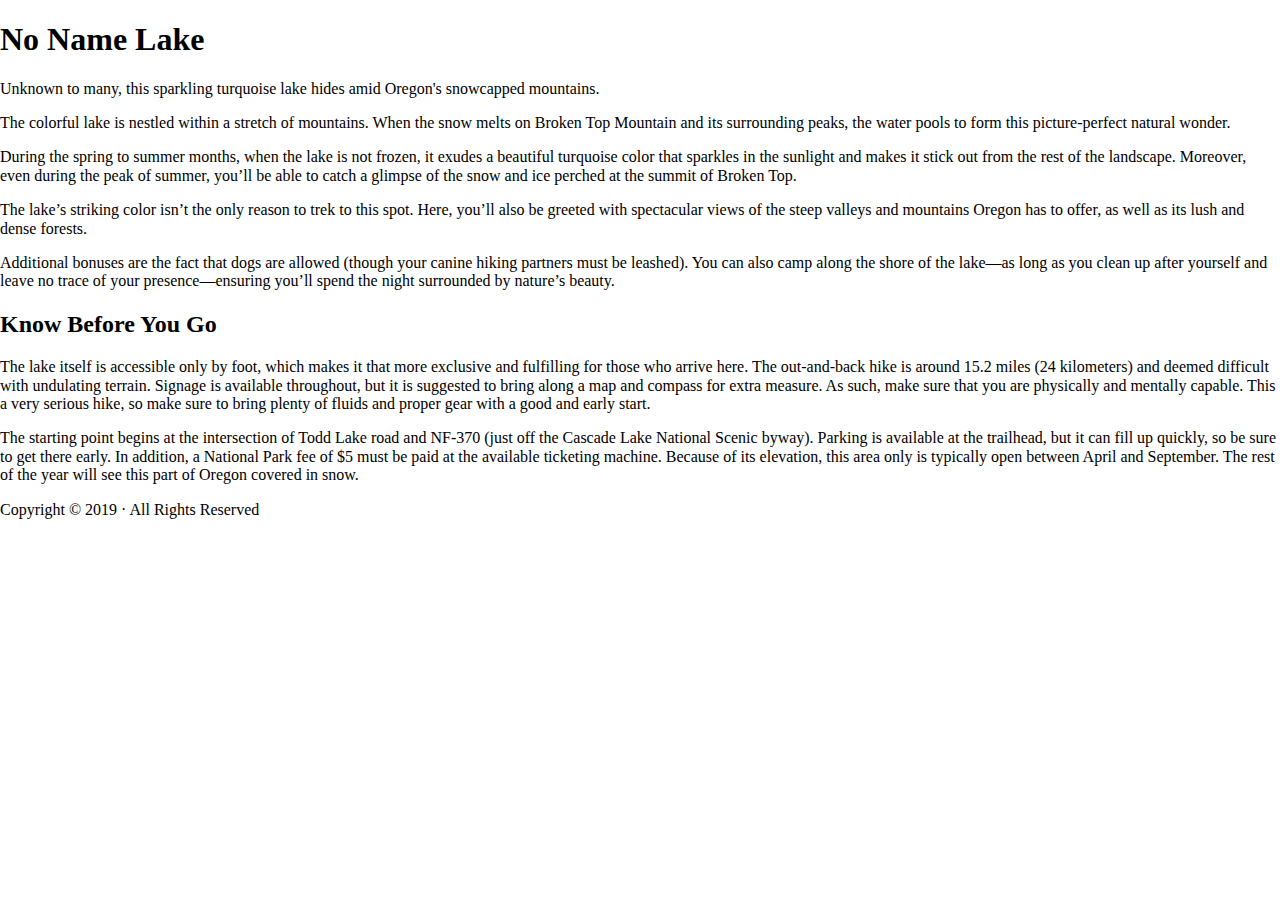
<file: session-3/single-post.html>
<!DOCTYPE html>
<html lang="en-US">
<head >

     <meta charset="UTF-8" />
     <meta name="viewport" content="width=device-width, initial-scale=1" />

     <title>No Name Lake</title>

     	<link rel='stylesheet' href='./css/normalize.css' type='text/css' media='all' />
          <link rel='stylesheet' href='./css/ctd-css-workshop-3.css' type='text/css' media='all' />

          <style type='text/css'>
               /* -- Can add internal styles here if necessary, but not always a best practice -- */
          </style>

</head>

<body class="single-post">
     <div class="site-container">
               <div class="site-inner">
               <main class="content">
                    <article class="category-places-to-visit entry">
                         <div class="entry-content">
                              <h1 class="article-headline">No Name Lake</h1>
                              <p class="article-tagline">Unknown to many, this sparkling turquoise lake hides amid Oregon's snowcapped mountains.</p>
                              <p>The colorful lake is nestled within a stretch of mountains. When the snow melts on Broken Top Mountain and its surrounding peaks, the water pools to form this picture-perfect natural wonder.</p>
                              <p>During the spring to summer months, when the lake is not frozen, it exudes a beautiful turquoise color that sparkles in the sunlight and makes it stick out from the rest of the landscape. Moreover, even during the peak of summer, you’ll be able to catch a glimpse of the snow and ice perched at the summit of Broken Top.</p>
                              <p>The lake’s striking color isn’t the only reason to trek to this spot. Here, you’ll also be greeted with spectacular views of the steep valleys and mountains Oregon has to offer, as well as its lush and dense forests.</p>
                              <p>Additional bonuses are the fact that dogs are allowed (though your canine hiking partners must be leashed). You can also camp along the shore of the lake—as long as you clean up after yourself and leave no trace of your presence—ensuring you’ll spend the night surrounded by nature’s beauty.</p>
                              <h2>Know Before You Go</h2>
                              <p>The lake itself is accessible only by foot, which makes it that more exclusive and fulfilling for those who arrive here. The out-and-back hike is around 15.2 miles (24 kilometers) and deemed difficult with undulating terrain. Signage is available throughout, but it is suggested to bring along a map and compass for extra measure. As such, make sure that you are physically and mentally capable. This a very serious hike, so make sure to bring plenty of fluids and proper gear with a good and early start.</p>
                              <p>The starting point begins at the intersection of Todd Lake road and NF-370 (just off the Cascade Lake National Scenic byway). Parking is available at the trailhead, but it can fill up quickly, so be sure to get there early. In addition, a National Park fee of $5 must be paid at the available ticketing machine. Because of its elevation, this area only is typically open between April and September. The rest of the year will see this part of Oregon covered in snow.</p>
                         </div>
                    </article>

               </main>
          </div>

          <footer class="site-footer">
               <div class="wrap">
                    <p>Copyright &#x000A9;&nbsp;2019  &middot; All Rights Reserved</p>
               </div>
          </footer>

          </div>
     </body>
</html>
</file>
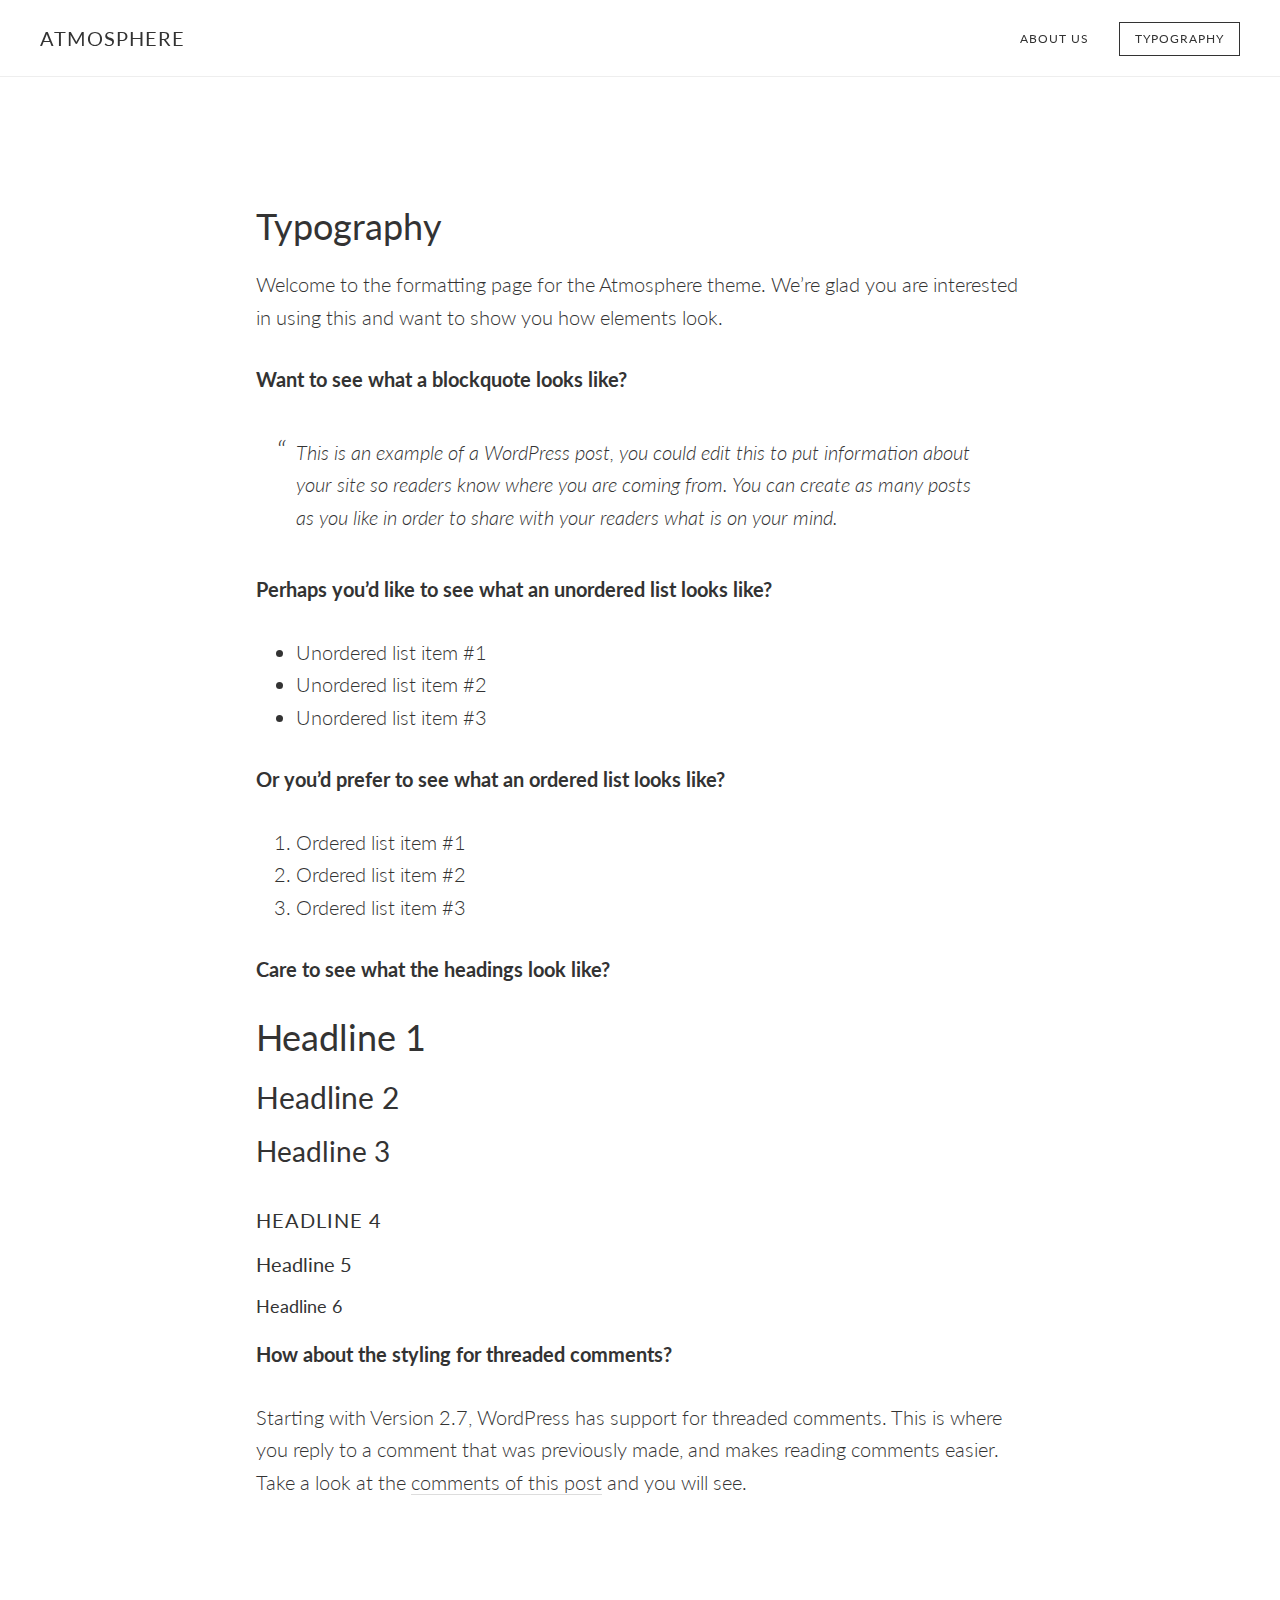
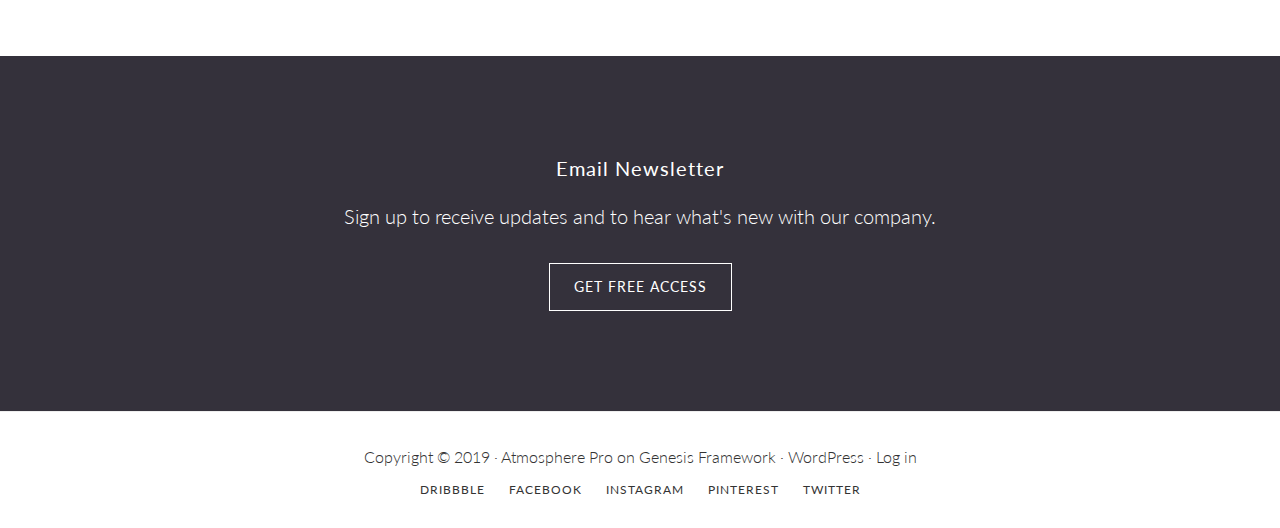
<file: session-5/atmosphere/typography.html>
<!DOCTYPE html>
<html lang="en-US">
<head >
<meta charset="UTF-8" />
		<meta name="robots" content="noodp,noydir" />
		<meta name="viewport" content="width=device-width, initial-scale=1" />
<title>Typography</title>
<link rel='dns-prefetch' href='//fonts.googleapis.com' />
<link rel='dns-prefetch' href='//code.ionicframework.com' />
<link rel='dns-prefetch' href='//s.w.org' />
<link rel="alternate" type="application/rss+xml" title="Atmosphere &raquo; Feed" href="https://demo.studiopress.com/atmosphere/feed/" />
<link rel="alternate" type="application/rss+xml" title="Atmosphere &raquo; Comments Feed" href="https://demo.studiopress.com/atmosphere/comments/feed/" />
<link rel="canonical" href="https://demo.studiopress.com/atmosphere/typography/" />
		<script type="text/javascript">
			window._wpemojiSettings = {"baseUrl":"https:\/\/s.w.org\/images\/core\/emoji\/11.2.0\/72x72\/","ext":".png","svgUrl":"https:\/\/s.w.org\/images\/core\/emoji\/11.2.0\/svg\/","svgExt":".svg","source":{"concatemoji":"https:\/\/demo.studiopress.com\/atmosphere\/wp-includes\/js\/wp-emoji-release.min.js?ver=5.1.1"}};
			!function(a,b,c){function d(a,b){var c=String.fromCharCode;l.clearRect(0,0,k.width,k.height),l.fillText(c.apply(this,a),0,0);var d=k.toDataURL();l.clearRect(0,0,k.width,k.height),l.fillText(c.apply(this,b),0,0);var e=k.toDataURL();return d===e}function e(a){var b;if(!l||!l.fillText)return!1;switch(l.textBaseline="top",l.font="600 32px Arial",a){case"flag":return!(b=d([55356,56826,55356,56819],[55356,56826,8203,55356,56819]))&&(b=d([55356,57332,56128,56423,56128,56418,56128,56421,56128,56430,56128,56423,56128,56447],[55356,57332,8203,56128,56423,8203,56128,56418,8203,56128,56421,8203,56128,56430,8203,56128,56423,8203,56128,56447]),!b);case"emoji":return b=d([55358,56760,9792,65039],[55358,56760,8203,9792,65039]),!b}return!1}function f(a){var c=b.createElement("script");c.src=a,c.defer=c.type="text/javascript",b.getElementsByTagName("head")[0].appendChild(c)}var g,h,i,j,k=b.createElement("canvas"),l=k.getContext&&k.getContext("2d");for(j=Array("flag","emoji"),c.supports={everything:!0,everythingExceptFlag:!0},i=0;i<j.length;i++)c.supports[j[i]]=e(j[i]),c.supports.everything=c.supports.everything&&c.supports[j[i]],"flag"!==j[i]&&(c.supports.everythingExceptFlag=c.supports.everythingExceptFlag&&c.supports[j[i]]);c.supports.everythingExceptFlag=c.supports.everythingExceptFlag&&!c.supports.flag,c.DOMReady=!1,c.readyCallback=function(){c.DOMReady=!0},c.supports.everything||(h=function(){c.readyCallback()},b.addEventListener?(b.addEventListener("DOMContentLoaded",h,!1),a.addEventListener("load",h,!1)):(a.attachEvent("onload",h),b.attachEvent("onreadystatechange",function(){"complete"===b.readyState&&c.readyCallback()})),g=c.source||{},g.concatemoji?f(g.concatemoji):g.wpemoji&&g.twemoji&&(f(g.twemoji),f(g.wpemoji)))}(window,document,window._wpemojiSettings);
		</script>
		<style type="text/css">
img.wp-smiley,
img.emoji {
	display: inline !important;
	border: none !important;
	box-shadow: none !important;
	height: 1em !important;
	width: 1em !important;
	margin: 0 .07em !important;
	vertical-align: -0.1em !important;
	background: none !important;
	padding: 0 !important;
}
</style>
	<link rel='stylesheet' id='atmosphere-pro-css'  href='./css/style.css' type='text/css' media='all' />
<link rel='stylesheet' id='wp-block-library-css'  href='https://demo.studiopress.com/atmosphere/wp-includes/css/dist/block-library/style.min.css?ver=5.1.1' type='text/css' media='all' />
<link rel='stylesheet' id='woocommerce-layout-css'  href='https://demo.studiopress.com/atmosphere/wp-content/plugins/woocommerce/assets/css/woocommerce-layout.css?ver=3.5.7' type='text/css' media='all' />
<link rel='stylesheet' id='woocommerce-smallscreen-css'  href='https://demo.studiopress.com/atmosphere/wp-content/plugins/woocommerce/assets/css/woocommerce-smallscreen.css?ver=3.5.7' type='text/css' media='only screen and (max-width: 800px)' />
<link rel='stylesheet' id='woocommerce-general-css'  href='https://demo.studiopress.com/atmosphere/wp-content/plugins/woocommerce/assets/css/woocommerce.css?ver=3.5.7' type='text/css' media='all' />
<link rel='stylesheet' id='atmosphere-woocommerce-styles-css'  href='https://demo.studiopress.com/atmosphere/wp-content/themes/atmosphere-pro/lib/woocommerce/atmosphere-woocommerce.css?ver=1.1.3' type='text/css' media='screen' />
<style id='woocommerce-inline-inline-css' type='text/css'>
.woocommerce form .form-row .required { visibility: visible; }
</style>
<link rel='stylesheet' id='google-fonts-css'  href='//fonts.googleapis.com/css?family=Lato%3A300%2C300italic%2C400%2C400italic%2C700&#038;ver=1.1.3' type='text/css' media='all' />
<link rel='stylesheet' id='ionicons-css'  href='//code.ionicframework.com/ionicons/2.0.1/css/ionicons.min.css?ver=1.1.3' type='text/css' media='all' />
<link rel='stylesheet' id='simple-social-icons-font-css'  href='https://demo.studiopress.com/atmosphere/wp-content/plugins/simple-social-icons/css/style.css?ver=3.0.0' type='text/css' media='all' />
<script type='text/javascript' src='https://demo.studiopress.com/atmosphere/wp-includes/js/jquery/jquery.js?ver=1.12.4'></script>
<script type='text/javascript' src='https://demo.studiopress.com/atmosphere/wp-includes/js/jquery/jquery-migrate.min.js?ver=1.4.1'></script>
<!--[if lt IE 9]>
<script type='text/javascript' src='https://demo.studiopress.com/atmosphere/wp-content/themes/genesis/lib/js/html5shiv.min.js?ver=3.7.3'></script>
<![endif]-->
<script type='text/javascript' src='https://demo.studiopress.com/atmosphere/wp-content/plugins/simple-social-icons/svgxuse.js?ver=1.1.21'></script>
<link rel='https://api.w.org/' href='https://demo.studiopress.com/atmosphere/wp-json/' />
<link rel="EditURI" type="application/rsd+xml" title="RSD" href="https://demo.studiopress.com/atmosphere/xmlrpc.php?rsd" />
<link rel="alternate" type="application/json+oembed" href="https://demo.studiopress.com/atmosphere/wp-json/oembed/1.0/embed?url=https%3A%2F%2Fdemo.studiopress.com%2Fatmosphere%2Ftypography%2F" />
<link rel="alternate" type="text/xml+oembed" href="https://demo.studiopress.com/atmosphere/wp-json/oembed/1.0/embed?url=https%3A%2F%2Fdemo.studiopress.com%2Fatmosphere%2Ftypography%2F&#038;format=xml" />
<style type="text/css"> .enews .screenread {
	height: 1px;
    left: -1000em;
    overflow: hidden;
    position: absolute;
    top: -1000em;
    width: 1px; } </style><link rel="icon" href="https://demo.studiopress.com/atmosphere/wp-content/themes/atmosphere-pro/images/favicon.ico" />
<link rel="pingback" href="https://demo.studiopress.com/atmosphere/xmlrpc.php" />
	<noscript><style>.woocommerce-product-gallery{ opacity: 1 !important; }</style></noscript>
	</head>
<body class="page-template-default page page-id-533 woocommerce-no-js header-full-width full-width-content" itemscope itemtype="https://schema.org/WebPage"><div class="site-container"><ul class="genesis-skip-link"><li><a href="#genesis-content" class="screen-reader-shortcut"> Skip to content</a></li><li><a href="#genesis-footer-widgets" class="screen-reader-shortcut"> Skip to footer</a></li></ul><header class="site-header" itemscope itemtype="https://schema.org/WPHeader"><div class="wrap"><div class="title-area"><p class="site-title" itemprop="headline"><a href="./index.html">Atmosphere</a></p><p class="site-description" itemprop="description">Professional Business Theme for Genesis</p></div>
	<nav class="nav-primary" aria-label="Main" itemscope itemtype="https://schema.org/SiteNavigationElement" id="genesis-nav-primary"><div class="wrap"><ul id="menu-header-menu" class="menu genesis-nav-menu menu-primary js-superfish"><li id="menu-item-738" class="menu-item menu-item-type-post_type menu-item-object-page menu-item-738"><a href="./about.html" itemprop="url"><span itemprop="name">About Us</span></a></li>
	<li id="menu-item-740" class="highlight menu-item menu-item-type-post_type menu-item-object-page menu-item-740"><a href="./typography.html" itemprop="url"><span itemprop="name">Typography</span></a></li>
	</ul></div>
	</nav>
	</div></header><div class="site-inner"><div class="content-sidebar-wrap"><main class="content" id="genesis-content"><article class="post-533 page type-page status-publish entry" itemscope itemtype="https://schema.org/CreativeWork"><header class="entry-header"><h1 class="entry-title" itemprop="headline">Typography</h1>
</header><div class="entry-content" itemprop="text"><p>Welcome to the formatting page for the Atmosphere theme. We&#8217;re glad you are interested in using this and want to show you how elements look.</p>
<p><strong>Want to see what a blockquote looks like?</strong></p>
<blockquote><p>This is an example of a WordPress post, you could edit this to put information about your site so readers know where you are coming from. You can create as many posts as you like in order to share with your readers what is on your mind.</p></blockquote>
<p><strong>Perhaps you&#8217;d like to see what an unordered list looks like?</strong></p>
<ul>
<li>Unordered list item #1</li>
<li>Unordered list item #2</li>
<li>Unordered list item #3</li>
</ul>
<p><strong>Or you&#8217;d prefer to see what an ordered list looks like?</strong></p>
<ol>
<li>Ordered list item #1</li>
<li>Ordered list item #2</li>
<li>Ordered list item #3</li>
</ol>
<p><strong>Care to see what the headings look like?</strong></p>
<h1>Headline 1</h1>
<h2>Headline 2</h2>
<h3>Headline 3</h3>
<h4>Headline 4</h4>
<h5>Headline 5</h5>
<h6>Headline 6</h6>
<p><strong>How about the styling for threaded comments?</strong></p>
<p>Starting with Version 2.7, WordPress has support for threaded comments. This is where you reply to a comment that was previously made, and makes reading comments easier. Take a look at the <a href="https://demo.studiopress.com/atmosphere/beautiful-place#comments">comments of this post</a> and you will see.</p>
</div></article></main></div></div><div class="footer-widgets" id="genesis-footer-widgets"><h2 class="genesis-sidebar-title screen-reader-text">Footer</h2><div class="wrap"><div class="widget-area footer-widgets-1 footer-widget-area"><section id="text-15" class="widget widget_text"><div class="widget-wrap"><h3 class="widgettitle widget-title">Email Newsletter</h3>
			<div class="textwidget"><p>Sign up to receive updates and to hear what's new with our company.</p>
<p><a class="button" href="#">Get Free Access</a></p>
</div>
		</div></section>
</div></div></div><footer class="site-footer" itemscope itemtype="https://schema.org/WPFooter"><div class="wrap"><p>Copyright &#x000A9;&nbsp;2019 &#x000B7; <a href="http://my.studiopress.com/themes/atmosphere/">Atmosphere Pro</a> on <a href="https://www.studiopress.com/">Genesis Framework</a> &#x000B7; <a href="https://wordpress.org/">WordPress</a> &#x000B7; <a href="https://demo.studiopress.com/atmosphere/wp-login.php">Log in</a></p><nav class="nav-secondary" aria-label="Secondary" itemscope itemtype="https://schema.org/SiteNavigationElement"><div class="wrap"><ul id="menu-footer-menu" class="menu genesis-nav-menu menu-secondary js-superfish"><li id="menu-item-732" class="menu-item menu-item-type-custom menu-item-object-custom menu-item-732"><a href="#" itemprop="url"><span itemprop="name">Dribbble</span></a></li>
<li id="menu-item-733" class="menu-item menu-item-type-custom menu-item-object-custom menu-item-733"><a href="#" itemprop="url"><span itemprop="name">Facebook</span></a></li>
<li id="menu-item-734" class="menu-item menu-item-type-custom menu-item-object-custom menu-item-734"><a href="#" itemprop="url"><span itemprop="name">Instagram</span></a></li>
<li id="menu-item-735" class="menu-item menu-item-type-custom menu-item-object-custom menu-item-735"><a href="#" itemprop="url"><span itemprop="name">Pinterest</span></a></li>
<li id="menu-item-736" class="menu-item menu-item-type-custom menu-item-object-custom menu-item-736"><a href="#" itemprop="url"><span itemprop="name">Twitter</span></a></li>
</ul></div></nav></div></footer></div><style type="text/css" media="screen"></style>	<script type="text/javascript">
		var c = document.body.className;
		c = c.replace(/woocommerce-no-js/, 'woocommerce-js');
		document.body.className = c;
	</script>
	<script type='text/javascript' src='https://demo.studiopress.com/atmosphere/wp-content/plugins/woocommerce/assets/js/jquery-blockui/jquery.blockUI.min.js?ver=2.70'></script>
<script type='text/javascript'>
/* <![CDATA[ */
var wc_add_to_cart_params = {"ajax_url":"\/atmosphere\/wp-admin\/admin-ajax.php","wc_ajax_url":"\/atmosphere\/?wc-ajax=%%endpoint%%","i18n_view_cart":"View cart","cart_url":"https:\/\/demo.studiopress.com\/atmosphere\/woocommerce\/cart\/","is_cart":"","cart_redirect_after_add":"no"};
/* ]]> */
</script>
<script type='text/javascript' src='https://demo.studiopress.com/atmosphere/wp-content/plugins/woocommerce/assets/js/frontend/add-to-cart.min.js?ver=3.5.7'></script>
<script type='text/javascript' src='https://demo.studiopress.com/atmosphere/wp-content/plugins/woocommerce/assets/js/js-cookie/js.cookie.min.js?ver=2.1.4'></script>
<script type='text/javascript'>
/* <![CDATA[ */
var woocommerce_params = {"ajax_url":"\/atmosphere\/wp-admin\/admin-ajax.php","wc_ajax_url":"\/atmosphere\/?wc-ajax=%%endpoint%%"};
/* ]]> */
</script>
<script type='text/javascript' src='https://demo.studiopress.com/atmosphere/wp-content/plugins/woocommerce/assets/js/frontend/woocommerce.min.js?ver=3.5.7'></script>
<script type='text/javascript'>
/* <![CDATA[ */
var wc_cart_fragments_params = {"ajax_url":"\/atmosphere\/wp-admin\/admin-ajax.php","wc_ajax_url":"\/atmosphere\/?wc-ajax=%%endpoint%%","cart_hash_key":"wc_cart_hash_9366bb25108f1abc4011be80120bdeba","fragment_name":"wc_fragments_9366bb25108f1abc4011be80120bdeba"};
/* ]]> */
</script>
<script type='text/javascript' src='https://demo.studiopress.com/atmosphere/wp-content/plugins/woocommerce/assets/js/frontend/cart-fragments.min.js?ver=3.5.7'></script>
<script type='text/javascript' src='https://demo.studiopress.com/atmosphere/wp-includes/js/comment-reply.min.js?ver=5.1.1'></script>
<script type='text/javascript' src='https://demo.studiopress.com/atmosphere/wp-includes/js/hoverIntent.min.js?ver=1.8.1'></script>
<script type='text/javascript' src='https://demo.studiopress.com/atmosphere/wp-content/themes/genesis/lib/js/menu/superfish.min.js?ver=1.7.10'></script>
<script type='text/javascript' src='https://demo.studiopress.com/atmosphere/wp-content/themes/genesis/lib/js/menu/superfish.args.min.js?ver=2.10.1'></script>
<script type='text/javascript' src='https://demo.studiopress.com/atmosphere/wp-content/themes/genesis/lib/js/skip-links.min.js?ver=2.10.1'></script>
<script type='text/javascript'>
/* <![CDATA[ */
var genesis_responsive_menu = {"mainMenu":"Menu","menuIconClass":"ionicons-before ion-ios-drag","subMenu":"Submenu","subMenuIconClass":"ionicons-before ion-ios-arrow-down","menuClasses":{"others":[".nav-primary"]}};
/* ]]> */
</script>
<script type='text/javascript' src='https://demo.studiopress.com/atmosphere/wp-content/themes/atmosphere-pro/js/responsive-menus.min.js?ver=1.1.3'></script>
<script type='text/javascript' src='https://demo.studiopress.com/atmosphere/wp-includes/js/wp-embed.min.js?ver=5.1.1'></script>
</body></html>
</file>
<file: session-3/css/ctd-css-workshop-3.css>
/* ---- Begin your custom styling below ---- */
</file>
<file: session-5/atmosphere/css/style.css>
/*
	Theme Name: Atmosphere Pro
	Theme URI: http://my.studiopress.com/themes/atmosphere/
	Description: Put your words and images at the forefront in an uncluttered design that shows them at their finest.
	Author: StudioPress
	Author URI: http://www.studiopress.com/

	Version: 1.1.3

	Tags: one-column, custom-colors, custom-header, custom-menu, e-commerce, featured-images, footer-widgets, full-width-template, sticky-post, theme-options, threaded-comments, translation-ready, accessibility-ready

	Template: genesis
	Template Version: 2.2

	License: GPL-2.0+
	License URI: http://www.opensource.org/licenses/gpl-license.php

	Text Domain: atmosphere-pro
*/

/* Table of Contents
	- Imports
	- HTML5 Reset
		- Baseline Normalize
		- Box Sizing
		- Float Clearing
	- Defaults
		- Typographical Elements
		- Headings
		- Objects
		- Gallery
		- Forms
		- Column Classes
		- Tables
		- Screen Reader Text
	- Structure and Layout
		- Site Container
		- Site Inner
	- Common Classes
		- Avatar
		- Genesis
		- Search Form
		- Titles
		- WordPress
	- Widgets
		- Featured Content
	- Plugins
		- Genesis eNews Extended
		- Genesis Simple Share
		- Jetpack
	- Skip Links
	- Site Header
		- Site Title and Description
	- Site Navigation
		- Accessible Menu
		- Primary Navigation
		- Secondary Navigation
	- Content Area
		- Entries
		- Intro Text
		- Entry Meta
		- After Entry
		- Pagination
		- Comments
	- Footer Widgets
	- Site Footer
	- Media Queries
		- Max-width: 1024px
		- Max-width: 800px
*/


/* HTML5 Reset
---------------------------------------------------------------------------------------------------- */

/* Baseline Normalize
--------------------------------------------- */
/* normalize.css v3.0.1 | MIT License | git.io/normalize */

html{font-family:sans-serif;-ms-text-size-adjust:100%;-webkit-text-size-adjust:100%}body{margin:0}article,aside,details,figcaption,figure,footer,header,hgroup,main,nav,section,summary{display:block}audio,canvas,progress,video{display:inline-block;vertical-align:baseline}audio:not([controls]){display:none;height:0}[hidden],template{display:none}a{background:0 0}a:active,a:hover{outline:0}abbr[title]{border-bottom:1px dotted}b,strong{font-weight:600}dfn{font-style:italic}h1{font-size:2em;margin:.67em 0}mark{background:#ff0;color:#333}small{font-size:80%}sub,sup{font-size:75%;line-height:0;position:relative;vertical-align:baseline}sup{top:-.5em}sub{bottom:-.25em}img{border:0}svg:not(:root){overflow:hidden}figure{margin:1em 40px}hr{-moz-box-sizing:content-box;box-sizing:content-box;height:0}pre{overflow:auto}code,kbd,pre,samp{font-family:monospace,monospace;font-size:1em}button,input,optgroup,select,textarea{color:inherit;font:inherit;margin:0}button{overflow:visible}button,select{text-transform:none}button,html input[type=button],input[type=reset],input[type=submit]{-webkit-appearance:button;cursor:pointer}button[disabled],html input[disabled]{cursor:default}button::-moz-focus-inner,input::-moz-focus-inner{border:0;padding:0}input{line-height:normal}input[type=checkbox],input[type=radio]{box-sizing:border-box;padding:0}input[type=number]::-webkit-inner-spin-button,input[type=number]::-webkit-outer-spin-button{height:auto}input[type=search]{-webkit-appearance:textfield;-moz-box-sizing:content-box;-webkit-box-sizing:content-box;box-sizing:content-box}input[type=search]::-webkit-search-cancel-button,input[type=search]::-webkit-search-decoration{-webkit-appearance:none}fieldset{border:1px solid silver;margin:0 2px;padding:.35em .625em .75em}legend{border:0;padding:0}textarea{overflow:auto}optgroup{font-weight:600}table{border-collapse:collapse;border-spacing:0}td,th{padding:0}

/* Box Sizing
--------------------------------------------- */

*,
input[type="search"] {
	-webkit-box-sizing: border-box;
	-moz-box-sizing:    border-box;
	box-sizing:         border-box;
}

/* Float Clearing
--------------------------------------------- */

.author-box:before,
.clearfix:before,
.entry:before,
.entry-content:before,
.footer-widgets:before,
.nav-primary:before,
.nav-secondary:before,
.pagination:before,
.site-container:before,
.site-footer:before,
.site-header:before,
.site-inner:before,
.widget:before,
.wrap:before {
	content: " ";
	display: table;
}

.author-box:after,
.clearfix:after,
.entry:after,
.entry-content:after,
.footer-widgets:after,
.nav-primary:after,
.nav-secondary:after,
.pagination:after,
.site-container:after,
.site-footer:after,
.site-header:after,
.site-inner:after,
.widget:after,
.wrap:after {
	clear: both;
	content: " ";
	display: table;
}


/* Defaults
---------------------------------------------------------------------------------------------------- */

/* Typographical Elements
--------------------------------------------- */

html {
	font-size: 62.5%; /* 10px browser default */
}

/* Chrome fix */
body > div {
	font-size: 2rem;
}

body {
	background-color: #eee;
	color: #333;
	font-family: 'Lato', sans-serif;
	font-size: 20px;
	font-size: 2rem;
	font-weight: 300;
	line-height: 1.625;
	margin: 0;
}

a,
button,
input:focus,
input[type="button"],
input[type="reset"],
input[type="submit"],
textarea:focus,
.button,
.gallery img {
	-webkit-transition: all 0.1s ease-in-out;
	-moz-transition:    all 0.1s ease-in-out;
	-ms-transition:     all 0.1s ease-in-out;
	-o-transition:      all 0.1s ease-in-out;
	transition:         all 0.1s ease-in-out;
}

::-moz-selection {
	background-color: #333;
	color: #fff;
}

::selection {
	background-color: #333;
	color: #fff;
}

a {
	color: #333;
	text-decoration: none;
}

a:focus,
a:hover {
	color: #55acee;
}

p {
	margin: 0 0 30px;
	padding: 0;
}

ol,
ul {
	margin: 0;
	padding: 0;
}

li {
	list-style-type: none;
}

b,
strong {
	font-weight: 700;
}

blockquote,
cite,
em,
i {
	font-style: italic;
}

mark {
	background: #ddd;
	color: #000;
}

blockquote {
	margin: 40px;
}

blockquote::before {
	content: "\201C";
	display: block;
	font-size: 30px;
	font-size: 3rem;
	height: 0;
	left: -20px;
	position: relative;
	top: -10px;
}

hr {
	border: 0;
	border-collapse: collapse;
	border-bottom: 1px solid #ddd;
	clear: left;
	margin: 0 0 40px;
	padding-top: 20px;
}

/* Headings
--------------------------------------------- */

h1,
h2,
h3,
h4,
h5,
h6 {
	font-family: 'Lato', sans-serif;
	font-weight: 400;
	line-height: 1.2;
	margin: 0 0 20px;
}

h1 {
	font-size: 36px;
	font-size: 3.6rem;
}

h2 {
	font-size: 30px;
	font-size: 3rem;
}

h3 {
	font-size: 28px;
	font-size: 2.8rem;
}

h4 {
	font-size: 24px;
	font-size: 2.4rem;
}

.entry-content h4 {
	font-size: 20px;
	font-size: 2rem;
	letter-spacing: 1px;
	margin-top: 40px;
	text-transform: uppercase;
}

h5 {
	font-size: 20px;
	font-size: 2rem;
}

h6 {
	font-size: 18px;
	font-size: 1.8rem;
}

/* Objects
--------------------------------------------- */

embed,
iframe,
img,
object,
video,
.wp-caption {
	max-width: 100%;
}

img {
	height: auto;
}

/* Gallery
--------------------------------------------- */

.gallery {
	overflow: hidden;
}

.gallery-item {
	float: left;
	margin: 0 0 28px;
	text-align: center;
}

.gallery-columns-1 .gallery-item {
	width: 100%;
}

.gallery-columns-2 .gallery-item {
	width: 50%;
}

.gallery-columns-3 .gallery-item {
	width: 33%;
}

.gallery-columns-4 .gallery-item {
	width: 25%;
}

.gallery-columns-5 .gallery-item {
	width: 20%;
}

.gallery-columns-6 .gallery-item {
	width: 16.6666%;
}

.gallery-columns-7 .gallery-item {
	width: 14.2857%;
}

.gallery-columns-8 .gallery-item {
	width: 12.5%;
}

.gallery-columns-9 .gallery-item {
	width: 11.1111%;
}

.gallery-columns-2 .gallery-item:nth-child(2n+1),
.gallery-columns-3 .gallery-item:nth-child(3n+1),
.gallery-columns-4 .gallery-item:nth-child(4n+1),
.gallery-columns-5 .gallery-item:nth-child(5n+1),
.gallery-columns-6 .gallery-item:nth-child(6n+1),
.gallery-columns-7 .gallery-item:nth-child(7n+1),
.gallery-columns-8 .gallery-item:nth-child(8n+1),
.gallery-columns-9 .gallery-item:nth-child(9n+1) {
	clear: left;
}

.gallery img {
	border: 1px solid #ddd;
	height: auto;
	padding: 4px;
}

.gallery img:focus,
.gallery img:hover {
	border: 1px solid #999;
}

/* Forms
--------------------------------------------- */

input,
select,
textarea {
	background-color: #f5f5f5;
	border: 1px solid #f5f5f5;
	color: #333;
	font-size: 20px;
	font-size: 2rem;
	font-weight: 300;
	padding: 16px;
	width: 100%;
	-webkit-font-smoothing: antialiased;
}

input[type="number"] {
	background-color: #fff;
	border: 1px solid #333;
	padding: 7px;
}

.footer-widgets input,
.footer-widgets input:focus {
	background-color: #fff;
	border: 1px solid #fff;
}

input:focus,
textarea:focus {
	background-color: #eee;
	border: 1px solid #eee;
}

input[type="checkbox"],
input[type="image"],
input[type="radio"] {
	width: auto;
}

::-moz-placeholder {
	color: #999;
	font-weight: 300;
	opacity: 1;
	-webkit-font-smoothing: antialiased;
}

::-webkit-input-placeholder {
	color: #999;
	font-weight: 300;
	-webkit-font-smoothing: antialiased;
}

button,
input[type="button"],
input[type="reset"],
input[type="submit"],
.button,
.content .widget .textwidget a.button,
.entry-content a.button,
.entry-content a.more-link {
	background-color: transparent;
	border: 1px solid #333;
	color: #333;
	cursor: pointer;
	font-size: 14px;
	font-size: 1.4rem;
	font-weight: 400;
	letter-spacing: 1px;
	padding: 12px 24px;
	text-transform: uppercase;
	white-space: normal;
	width: auto;
}

button.small,
input[type="button"].small,
input[type="reset"].small,
input[type="submit"].small,
.button.small,
.content .widget .textwidget .button.small,
.entry-content .button.small {
	padding: 8px 16px;
}

a.more-link {
	display: inline-block;
}

.archive .content a.more-link,
.page.page-template-page_blog .content a.more-link {
	margin-bottom: 30px;
}

button:focus,
button:hover,
input:focus[type="button"],
input:hover[type="button"],
input:focus[type="reset"],
input:hover[type="reset"],
input:focus[type="submit"],
input:hover[type="submit"],
.button:focus,
.button:hover,
.content .widget .textwidget a.button:focus,
.content .widget .textwidget a.button:hover,
.entry-content a.button:focus,
.entry-content a.button:hover,
.entry-content a.more-link:focus,
.entry-content a.more-link:hover {
	background-color: #34313b;
	border: 1px solid #34313b;
	color: #fff;
	text-decoration: none;
}

.footer-widgets button,
.footer-widgets input[type="button"],
.footer-widgets input[type="reset"],
.footer-widgets input[type="submit"],
.footer-widgets .button,
.footer-widgets .entry-content a.more-link {
	border: 1px solid #fff;
	color: #fff;
}

.footer-widgets button:focus,
.footer-widgets button:hover,
.footer-widgets input:focus[type="button"],
.footer-widgets input:hover[type="button"],
.footer-widgets input:focus[type="reset"],
.footer-widgets input:hover[type="reset"],
.footer-widgets input:focus[type="submit"],
.footer-widgets input:hover[type="submit"],
.footer-widgets .button:focus,
.footer-widgets .button:hover,
.footer-widgets .entry-content a.more-link:focus,
.footer-widgets .entry-content a.more-link:hover {
	background-color: #fff;
	color: #333;
	text-decoration: none;
}

.site-container button:disabled,
.site-container button:disabled:hover,
.site-container input:disabled,
.site-container input:disabled:hover,
.site-container input[type="button"]:disabled,
.site-container input[type="button"]:disabled:hover,
.site-container input[type="reset"]:disabled,
.site-container input[type="reset"]:disabled:hover,
.site-container input[type="submit"]:disabled,
.site-container input[type="submit"]:disabled:hover {
	background-color: #ddd;
	border-width: 0;
	color: #777;
	cursor: not-allowed;
}

.button {
	display: inline-block;
}

input[type="search"]::-webkit-search-cancel-button,
input[type="search"]::-webkit-search-results-button {
	display: none;
}

.error404 .entry-content input[type="search"],
.post-password-form input[type="password"] {
	margin-bottom: 15px;
}

/* Column Classes
--------------------------------------------- */

.five-sixths,
.four-sixths,
.one-fourth,
.one-half,
.one-sixth,
.one-third,
.three-fourths,
.three-sixths,
.two-fourths,
.two-sixths,
.two-thirds {
	float: left;
	margin-left: 2.564102564102564%;
}

.one-half,
.three-sixths,
.two-fourths {
	width: 48.717948717948715%;
}

.one-third,
.two-sixths {
	width: 31.623931623931625%;
}

.four-sixths,
.two-thirds {
	width: 65.81196581196582%;
}

.one-fourth {
	width: 23.076923076923077%;
}

.three-fourths {
	width: 74.35897435897436%;
}

.one-sixth {
	width: 14.52991452991453%;
}

.five-sixths {
	width: 82.90598290598291%;
}

.first {
	clear: both;
	margin-left: 0;
}

/* Tables
--------------------------------------------- */

table {
	border-collapse: collapse;
	border-spacing: 0;
	line-height: 2;
	margin-bottom: 40px;
	width: 100%;
}

tbody {
	border-bottom: 1px solid #ddd;
}

td,
th {
	text-align: left;
}

td {
	border-top: 1px solid #ddd;
	padding: 6px 0;
}

th {
	font-weight: 400;
}

/* Screen Reader Text
--------------------------------------------- */

.screen-reader-shortcut,
.screen-reader-text,
.screen-reader-text span {
	background-color: #fff;
	border: 0;
	clip: rect(0, 0, 0, 0);
	color: #222;
	height: 1px;
	overflow: hidden;
	position: absolute !important;
	width: 1px;
	word-wrap: normal !important;
}

.genesis-nav-menu .search input[type="submit"]:focus,
.screen-reader-shortcut:focus,
.screen-reader-text:focus,
.widget_search input[type="submit"]:focus  {
	border: 1px solid #333;
	clip: auto !important;
	display: block;
	font-size: 18px;
	font-size: 1.8rem;
	font-weight: 700;
	height: auto;
	padding: 20px;
	text-decoration: none;
	width: auto;
	z-index: 100000; /* Above WP toolbar. */
}

.more-link {
	position: relative;
}


/* Structure and Layout
---------------------------------------------------------------------------------------------------- */

/* Site Container
--------------------------------------------- */

.site-container {
	background-color: #fff;
	margin-left: auto;
	margin-right: auto;
	max-width: 1280px;
}

.site-container {
	-webkit-animation: fadein 1s;
	-moz-animation:    fadein 1s;
	-ms-animation:     fadein 1s;
	-o-animation:      fadein 1s;
	animation:         fadein 1s;
}

.atmosphere-landing .site-container {
	max-width: 960px;
}

@keyframes fadein {
	from { opacity: 0; }
	to   { opacity: 1; }
}

@-moz-keyframes fadein {
	from { opacity: 0; }
	to   { opacity: 1; }
}

@-webkit-keyframes fadein {
	from { opacity: 0; }
	to   { opacity: 1; }
}

@-ms-keyframes fadein {
	from { opacity: 0; }
	to   { opacity: 1; }
}

@-o-keyframes fadein {
	from { opacity: 0; }
	to   { opacity: 1; }
}

/* Site Inner
--------------------------------------------- */

.site-inner {
	clear: both;
	margin-top: 77px;
	padding: 10% 20%;
}

.atmosphere-landing .site-inner {
	margin-top: 0;
}


/* Common Classes
---------------------------------------------------------------------------------------------------- */

/* Avatar
--------------------------------------------- */

.avatar {
	float: left;
}

.alignleft .avatar,
.author-box .avatar {
	margin-right: 24px;
}

.alignright .avatar {
	margin-left: 24px;
}

.comment .avatar {
	margin: 0 16px 24px 0;
}

/* Genesis
--------------------------------------------- */

.archive-description,
.author-box,
.breadcrumb {
	border-bottom: 1px solid #eee;
	margin-bottom: 60px;
}

.archive-description,
.author-box {
	padding-bottom: 30px;
}

.breadcrumb {
	font-size: 14px;
	font-size: 1.4rem;
	font-weight: 400;
	letter-spacing: 0.5px;
	padding-bottom: 10px;
	text-transform: uppercase;
}

.author-box {
	font-size: 18px;
	font-size: 1.8rem;
}

.single .author-box {
	border-top: 1px solid #eee;
	padding-top: 30px;
}

.archive-description a,
.author-box a {
	border-bottom: 1px solid #ddd;
}

.archive-description a:focus,
.archive-description a:hover,
.author-box a:focus,
.author-box a:hover {
	border-bottom: 1px solid #333;
	color: #333;
}

.archive-description p::last-child,
.author-box p::last-child {
	margin-bottom: 0;
}

/* Search Form
--------------------------------------------- */

.search-form {
	overflow: hidden;
	position: relative;
}

.search-form input {
	-webkit-appearance: none;
}

.search-form input[type="submit"] {
	border: 0;
	clip: rect(0, 0, 0, 0);
	height: 1px;
	margin: -1px;
	padding: 0;
	position: absolute;
	width: 1px;
}

.widget_search .search-form input[type="submit"]:focus {
	padding: 18px 20px;
	right: 0;
	top: 0;
}

.error404 .content .search-form {
	margin-bottom: 40px;
}

.error404 .content .search-form input[type="submit"] {
	border: 1px solid #333;
	height: auto;
	margin: 0;
	padding: 16px 24px;
	position: static;
	width: auto;
}

/* Titles
--------------------------------------------- */

.archive-title {
	font-size: 16px;
	font-size: 1.6rem;
	letter-spacing: 0.5px;
	margin-bottom: 10px;
	text-transform: uppercase;
}

.author-box-title {
	font-size: 14px;
	font-size: 1.4rem;
	letter-spacing: 0.5px;
	margin-bottom: 6px;
	text-transform: uppercase;
}

.entry-title {
	font-size: 36px;
	font-size: 3.6rem;
}

.entry-title .atmosphere-large-text {
	display: block;
	margin-bottom: 20px;
}

.entry-title a {
	color: #333;
}

.entry-title a:focus,
.entry-title a:hover {
	color: #55acee;
}

.widget-title {
	font-size: 20px;
	font-size: 2rem;
	margin-bottom: 20px;
}

/* WordPress
--------------------------------------------- */

a.aligncenter img {
	display: block;
	margin: 0 auto;
}

a.alignnone {
	display: inline-block;
}

.alignleft {
	float: left;
	text-align: left;
}

.alignright {
	float: right;
	text-align: right;
}

a.alignleft,
a.alignnone,
a.alignright {
	max-width: 50%;
}

img.centered,
.aligncenter {
	display: block;
	margin: 0 auto 24px;
}

img.alignnone,
.alignnone {
	margin-bottom: 12px;
}

a.alignleft,
img.alignleft,
.wp-caption.alignleft {
	margin: 0 24px 24px 0;
}

a.alignright,
img.alignright,
.wp-caption.alignright {
	margin: 0 0 24px 24px;
}

.wp-caption-text {
	font-size: 14px;
	font-size: 1.4rem;
	font-weight: 700;
	text-align: center;
}

.entry-content p.wp-caption-text {
	margin-bottom: 0;
}

.gallery-caption,
.entry-content .gallery-caption {
	margin: 0 0 10px;
}

.wp-audio-shortcode,
.wp-playlist,
.wp-video {
	margin-bottom: 30px;
}

a[rel~="attachment"],
a[rel~="attachment"]:hover,
.gallery-item a,
.wp-audio-shortcode a,
.wp-audio-shortcode a:hover,
.wp-caption a,
.wp-caption a:hover,
.wp-playlist a,
.wp-playlist a:hover,
.wp-video a,
.wp-video a:hover {
	border-width: 0 !important;
}

.sticky {
}


/* Widgets
---------------------------------------------------------------------------------------------------- */

.widget {
	word-wrap: break-word;
}

.widget ol > li {
	list-style-position: inside;
	list-style-type: decimal;
	padding-left: 20px;
	text-indent: -20px;
}

.widget li li {
	border: 0;
	margin: 0 0 0 30px;
	padding: 0;
}

.widget_calendar table {
	width: 100%;
}

.widget_calendar td,
.widget_calendar th {
	text-align: center;
}

/* Featured Content
--------------------------------------------- */

.featured-content .entry {
	padding-bottom: 60px;
}

.featured-content .entry-content p {
	font-size: 18px;
	font-size: 1.8rem;
}

.featuredpost .entry-title {
	font-size: 24px;
	font-size: 2.4rem;
	letter-spacing: 0.5px;
	text-transform: uppercase;
}


/* Plugins
---------------------------------------------------------------------------------------------------- */

/* Genesis eNews Extended
--------------------------------------------- */

.enews-widget input {
	font-size: 18px;
	font-size: 1.8rem;
	margin-bottom: 30px;
	width: 100%;
}

.enews-widget p {
	margin-bottom: 15px;
}

.enews form + p {
	margin-top: 24px;
}

/* Genesis Simple Share
--------------------------------------------- */

.content .share-after {
	margin-bottom: 20px;
}

.content a.count,
.content a.count:focus,
.content a.count:hover,
.content a.share,
.content a.share:focus,
.content a.share:hover {
	border: none;
	font-weight: 400;
}

.content .share-filled .share {
	border-radius: 0;
}

.content .share-filled .count {
	border-radius: 0;
}

.content .share-filled .facebook .count,
.content .share-filled .facebook .count:hover,
.content .share-filled .googlePlus .count,
.content .share-filled .googlePlus .count:hover,
.content .share-filled .linkedin .count,
.content .share-filled .linkedin .count:hover,
.content .share-filled .pinterest .count,
.content .share-filled .pinterest .count:hover,
.content .share-filled .stumbleupon .count,
.content .share-filled .stumbleupon .count:hover,
.content .share-filled .twitter .count,
.content .share-filled .twitter .count:hover {
	color: #333;
	border: 1px solid #333;
}

.content .share-filled .facebook .share,
.content .share-filled .facebook:hover .count,
.content .share-filled .googlePlus .share,
.content .share-filled .googlePlus:hover .count,
.content .share-filled .linkedin .share,
.content .share-filled .linkedin:hover .count,
.content .share-filled .pinterest .share,
.content .share-filled .pinterest:hover .count,
.content .share-filled .stumbleupon .share,
.content .share-filled .stumbleupon:hover .count,
.content .share-filled .twitter .share,
.content .share-filled .twitter:hover .count {
	background: #333 !important;
}

.content .share-filled .facebook:hover .count,
.content .share-filled .googlePlus:hover .count,
.content .share-filled .linkedin:hover .count,
.content .share-filled .pinterest:hover .count,
.content .share-filled .stumbleupon:hover .count,
.content .share-filled .twitter:hover .count {
	color: #fff;
}

/* Jetpack
--------------------------------------------- */

#wpstats {
	display: none;
}


/* Skip Links
---------------------------------------------------------------------------------------------------- */
.genesis-skip-link {
	margin: 0;
}

.genesis-skip-link li {
	height: 0;
	width: 0;
	list-style: none;
}

/* Display outline on focus */
:focus {
	color: #222;
	outline: #ddd solid 1px;
}


/* Site Header
---------------------------------------------------------------------------------------------------- */

.site-header {
	background-color: #fff;
	border-bottom: 1px solid #eee;
	max-width: 1280px;
	min-height: 77px;
	padding: 20px 40px;
	position: fixed;
	width: 100%;
	z-index: 999;
}

/* Site Title and Description
--------------------------------------------- */

.title-area {
	float: left;
	margin-top: 8px;
}

.site-title {
	font-size: 20px;
	font-size: 2rem;
	font-weight: 400;
	letter-spacing: 1px;
	line-height: 1;
	margin-bottom: 0;
	text-transform: uppercase;
}

.site-title a,
.site-title a:focus,
.site-title a:hover {
	color: #333;
}

.header-image .nav-primary:not(button) {
	margin-top: 22px;
}

.header-image .site-header {
	padding: 0 40px;
}

.header-image .site-title {
	display: block;
	text-indent: -9999px;
}

.header-image .site-title > a {
	background-position: center center !important;
	background-size: contain !important;
	float: left;
	min-height: 70px;
	width: 300px;
}

.header-image .title-area {
	margin: 3px 0 0;
}

.site-description {
	display: block;
	height: 0;
	margin-bottom: 0;
	text-indent: -9999px;
}


/* Site Navigation
---------------------------------------------------------------------------------------------------- */

.genesis-nav-menu {
	clear: both;
	font-weight: 400;
	line-height: 1;
	width: 100%;
}

.genesis-nav-menu .menu-item {
	display: inline-block;
	text-align: left;
}

.genesis-nav-menu a {
	display: block;
	font-size: 12px;
	font-size: 1.2rem;
	letter-spacing: 1px;
	padding: 10px;
	text-transform: uppercase;
}

.genesis-nav-menu .current-menu-item > a {
	color: #55acee;
}

.genesis-nav-menu .sub-menu {
	background-color: #fff;
	left: -9999px;
	opacity: 0;
	position: absolute;
}

.genesis-nav-menu .sub-menu,
.genesis-nav-menu .sub-menu a {
	width: 180px;
}

.genesis-nav-menu .sub-menu .sub-menu {
	margin: -44px 0 0 179px;
}

.genesis-nav-menu .sub-menu a {
	border: 1px solid #eee;
	border-top: 0;
	padding: 15px;
	position: relative;
}

.genesis-nav-menu .menu-item:hover {
	position: static;
}

.genesis-nav-menu .menu-item:hover > .sub-menu {
	left: auto;
	opacity: 1;
}

/* Accessible Menu
--------------------------------------------- */

.menu .menu-item:focus {
	position: static;
}

.menu .menu-item > a:focus + ul.sub-menu,
.menu .menu-item.sfHover > ul.sub-menu {
	left: auto;
	opacity: 1;
}

.menu-toggle,
.sub-menu-toggle {
	display: none;
	visibility: hidden;
}

/* Primary Navigation
--------------------------------------------- */

.nav-primary {
	float: right;
	margin-top: 2px;
}

.nav-primary .sub-menu {
	border-top: 1px solid #eee;
}

.nav-primary li.highlight > a {
	background-color: #fff;
	border: 1px solid #333;
	margin-left: 15px;
	padding-left: 15px;
	padding-right: 15px;
}

.nav-primary li.highlight > a:focus,
.nav-primary li.highlight > a:hover {
	background-color: #34313b;
	border: 1px solid #34313b;
	color: #fff;
}

.nav-primary .highlight > .sub-menu {
  margin-left: 15px;
}

.nav-primary .genesis-nav-menu li li {
	margin-left: 0;
}

/* Secondary Navigation
--------------------------------------------- */

.nav-secondary {
	margin-top: 10px;
}

.nav-secondary .genesis-nav-menu a {
	padding: 0;
	margin-left: 10px;
	margin-right: 10px;
}


/* Content Area
---------------------------------------------------------------------------------------------------- */

/* Entries
--------------------------------------------- */

.entry,
.page.page-template-page_blog-php .entry {
	border-bottom: 1px solid #eee;
	margin-bottom: 60px;
}

.page .entry,
.single .entry {
	border-bottom: 0;
}

.page .entry {
	margin-bottom: 30px;
}

.single .entry {
	margin-bottom: 0;
}

.entry-content a {
	border-bottom: 1px solid #ddd;
}

.entry-content a:focus,
.entry-content a:hover {
	border-bottom: 1px solid #333;
	color: #333;
}

.page .entry-content p:last-child {
	margin-bottom: 0;
}

.page.page-template-page_blog-php .content p:last-child,
.search-results .page .entry-content p:last-child {
	margin-bottom: 30px;
}

.entry-content ol,
.entry-content ul {
	margin-bottom: 30px;
	margin-left: 40px;
}

.entry-content ol > li {
	list-style-type: decimal;
}

.entry-content ul > li {
	list-style-type: disc;
}

.entry-content ol ol,
.entry-content ul ul {
	margin-bottom: 0;
}

/* Intro Text
--------------------------------------------- */
.entry-content p.intro,
.entry-header span.intro {
	display: block;
	font-size: 20px;
	font-size: 2rem;
	font-weight: 700;
	letter-spacing: 0.5px;
	text-transform: uppercase;
}

.entry-content p.intro:after,
.entry-header span.intro:after {
	border-bottom: 1px solid #333;
	content: "";
	display: block;
	margin-bottom: 40px;
	padding-bottom: 40px;
	width: 10%;
}

/* Entry Meta
--------------------------------------------- */

p.entry-meta {
	font-size: 12px;
	font-size: 1.2rem;
	font-weight: 400;
	margin-bottom: 0;
}

.entry-header .entry-meta,
.entry-header .entry-meta:last-child {
	margin-bottom: 24px;
	margin-top: -10px;
}

.entry-footer {
	margin-bottom: 30px;
}

.entry-author,
.entry-comments-link,
.entry-footer .entry-meta,
.entry-time {
	font-weight: 400;
	letter-spacing: 0.5px;
	margin-bottom: 0;
	text-transform: uppercase;
}

.entry-categories,
.entry-tags {
	display: block;
}

.entry-comments-link::before {
	content: "\2014";
	margin: 0 6px 0 2px;
}

/* After Entry
--------------------------------------------- */

.after-entry {
	border-bottom: 1px solid #eee;
	margin-bottom: 60px;
	padding-bottom: 30px;
}

.after-entry .widget {
	margin-bottom: 40px;
}

.after-entry a:focus,
.after-entry a:hover {
	text-decoration: underline;
}

.after-entry p:last-child,
.after-entry .widget:last-child {
	margin-bottom: 0;
}

.after-entry ol,
.after-entry ul {
	margin-bottom: 30px;
	margin-left: 40px;
}

.after-entry ol > li {
	list-style-type: decimal;
}

.after-entry ul > li {
	list-style-type: disc;
}

/* Pagination
--------------------------------------------- */

.pagination {
	clear: both;
}

.pagination a {
	border-bottom: 1px solid #ddd;
}

.pagination a:focus,
.pagination a:hover {
	border-bottom: 1px solid #333;
	color: #333;
}

.adjacent-entry-pagination {
	margin-bottom: 0;
}

.archive-pagination li {
	display: inline;
}

.archive-pagination li a {
	background-color: #fff;
	border: 1px solid #333;
	color: #333;
	cursor: pointer;
	display: inline-block;
	font-size: 14px;
	font-size: 1.4rem;
	font-weight: 400;
	letter-spacing: 0.5px;
	margin-bottom: 4px;
	padding: 8px 12px;
	text-transform: uppercase;
}

.archive-pagination li a:focus,
.archive-pagination li a:hover,
.archive-pagination .active a {
	background-color: #333;
	color: #fff;
}

/* Comments
--------------------------------------------- */

p.comment-meta,
.entry-comments .comment,
.entry-comments .comment-reply {
	margin-bottom: 40px;
}

.entry-comments .comment:last-child {
	margin-bottom: 0;
}

.entry-pings,
.comment-respond {
	padding-top: 60px;
}

.entry-comments {
	padding-top: 20px;
}

.comment-respond a,
.entry-comments a {
	border-bottom: 1px solid #ddd;
}

.comment-respond a:focus,
.comment-respond a:hover,
.entry-comments a:focus,
.entry-comments a:hover {
	border-bottom: 1px solid #333;
	color: #333;
}

.comment-header {
	font-size: 18px;
	font-size: 1.8rem;
}

.entry-pings .reply {
	display: none;
}

.entry-comments .comment {
	border-bottom: 1px solid #eee;
}

p.comment-form-comment {
	margin-bottom: 20px;
}

p.form-submit,
.entry-comments .children .comment,
.entry-comments .comment-author {
	margin: 0;
}

.entry-comments .comment {
	clear: both;
}

.entry-comments .children .comment {
	border: none;
}

.comment-list li {
	list-style-type: none;
}

.comment-list ul.children {
	margin-left: 40px;
}


/* Footer Widgets
---------------------------------------------------------------------------------------------------- */

.footer-widgets {
	background-color: #34313b;
	clear: both;
	padding: 100px 20px;
	text-align: center;
}

.footer-widgets .widget {
	margin-bottom: 40px;
}

.footer-widgets .wrap a,
.footer-widgets .wrap .entry-title a {
	color: #fff;
}

.footer-widgets a:focus,
.footer-widgets a:hover {
	text-decoration: underline;
}

.footer-widgets p:last-child,
.footer-widgets .widget:last-child {
	margin-bottom: 0;
}

.footer-widgets,
.footer-widgets p,
.footer-widgets .widget-title {
	color: #fff;
}

.footer-widgets .widget-title {
	font-size: 20px;
	font-size: 2rem;
	letter-spacing: 1px;
}


/* Site Footer
---------------------------------------------------------------------------------------------------- */

.site-footer {
	border-top: 1px solid #eee;
	font-size: 16px;
	font-size: 1.6rem;
	padding: 2.5% 40px;
	text-align: center;
}

.site-footer p {
	margin-bottom: 0;
}


/* Media Queries
---------------------------------------------------------------------------------------------------- */

@media only screen and (max-width: 1024px) {

	.site-inner {
		margin-top: 0;
		padding-left: 10%;
		padding-right: 10%;
	}

	.js .genesis-nav-menu .sub-menu,
	.js .genesis-nav-menu .sub-menu a,
	.header-image .site-title > a,
	.site-header {
		width: 100%;
	}

	.site-header {
		position: inherit;
		text-align: center;
	}

	.header-image .nav-primary:not(button) {
		margin-top: 0;
		padding-bottom: 20px;
	}

	.nav-primary,
	.title-area {
		float: none;
	}

	.nav-primary li.highlight > a,
	.nav-primary li.highlight > a:focus,
	.nav-primary li.highlight > a:hover,
	.js .nav-primary .sub-menu a {
		background: none;
		border: none;
	}

	.nav-primary li.highlight > a {
		margin-left: 0;
		padding-left: 10px;
		padding-right: 10px;
	}

	.nav-primary li.highlight > a:focus,
	.nav-primary li.highlight > a:hover {
		color: #55acee;
	}

	.nav-primary .genesis-nav-menu li.highlight > a:focus,
	.nav-primary .genesis-nav-menu li.highlight > a:hover {
		background-color: #fff;
	}

	.genesis-responsive-menu {
		display: none;
		position: relative;
	}

	.genesis-skip-link .skip-link-hidden {
		display: none;
		visibility: hidden;
	}

	.site-header .genesis-responsive-menu .wrap {
		padding: 0;
	}

	.admin-bar .menu-toggle {
		top: 0;
	}

	.menu-toggle,
	.sub-menu-toggle {
		border-width: 0;
		background-color: #fff;
		display: block;
		margin: 0 auto;
		overflow: hidden;
		text-align: center;
		visibility: visible;
	}

	.menu-toggle:focus,
	.menu-toggle:hover,
	.sub-menu-toggle:focus,
	.sub-menu-toggle:hover {
		background-color: #fff;
		border-width: 0;
		color: #55acee;
	}

	.menu-toggle {
		margin-top: 10px;
		position: relative;
		right: 0;
		z-index: 1000;
		width: 100%;
	}

	.sub-menu-toggle {
		float: right;
		padding: 8px 18px;
		position: absolute;
		right: 0;
		top: 0;
		z-index: 100;
	}

	.menu-toggle:before {
		font-size: 1.5em;
		margin: -2px 10px 0 0;
		text-rendering: auto;
		vertical-align: middle;
	}

	.genesis-responsive-menu .genesis-nav-menu .menu-item {
		display: block;
		float: none;
		margin-top: 1px;
		margin-bottom: 1px;
		position: relative;
		text-align: left;
	}

	.genesis-responsive-menu .genesis-nav-menu .menu-item:hover {
		position: relative;
	}

	.genesis-responsive-menu .genesis-nav-menu .menu-item a {
		border-width: 0;
		padding: 10px;
		width: 100%;
	}

	.genesis-responsive-menu .genesis-nav-menu .menu-item a:hover,
	.genesis-responsive-menu .genesis-nav-menu .sub-menu {
		border-width: 0;
	}

	.genesis-responsive-menu .genesis-nav-menu .menu-item > a:focus ul.sub-menu,
	.genesis-responsive-menu .genesis-nav-menu .menu-item > a:focus ul.sub-menu .sub-menu {
		left: 0;
		margin-left: 0;
	}

	.genesis-responsive-menu .genesis-nav-menu > .menu-item-has-children > a:after {
		content: none;
	}

	.genesis-responsive-menu .genesis-nav-menu .sub-menu {
		clear: both;
		display: none;
		margin: 0;
		opacity: 1;
		padding-left: 15px;
		position: static;
		width: 100%;
	}

	.genesis-responsive-menu .genesis-nav-menu .sub-menu .sub-menu {
		margin: 0;
	}

	.genesis-responsive-menu .genesis-nav-menu .sub-menu a {
		border: none;
	}

	.comment-list ul.children {
		margin-left: 0;
	}

	.site-footer {
		padding: 20px;
	}

}

@media only screen and (max-width: 800px) {

	.gallery-item {
		float: none;
	}

	.gallery-columns-2 .gallery-item,
	.gallery-columns-3 .gallery-item,
	.gallery-columns-4 .gallery-item,
	.gallery-columns-5 .gallery-item,
	.gallery-columns-6 .gallery-item,
	.gallery-columns-7 .gallery-item,
	.gallery-columns-8 .gallery-item,
	.gallery-columns-9 .gallery-item {
		width: 100%;
	}

	.five-sixths,
	.four-sixths,
	.one-fourth,
	.one-half,
	.one-sixth,
	.one-third,
	.three-fourths,
	.three-sixths,
	.two-fourths,
	.two-sixths,
	.two-thirds {
		float: none;
		margin-left: 0;
		width: 100%;
	}

}
</file>
